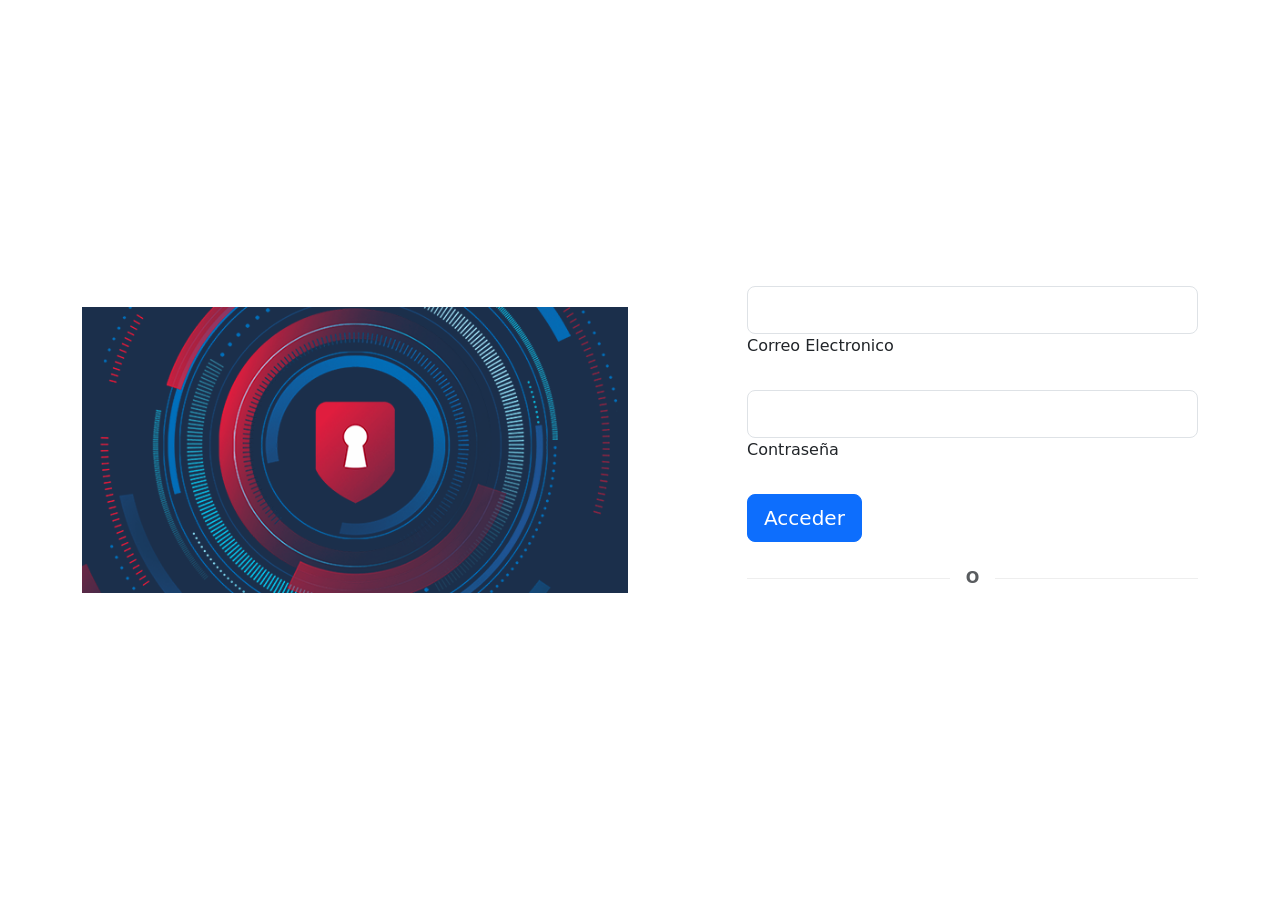
<file: google_api/index.html>
<!DOCTYPE html>
<html lang="es">

<head>
    <meta charset="UTF-8">
    <meta http-equiv="X-UA-Compatible" content="IE=edge">
    <meta name="viewport" content="width=device-width, initial-scale=1.0">
    <link href="https://cdn.jsdelivr.net/npm/bootstrap@5.1.3/dist/css/bootstrap.min.css" rel="stylesheet" integrity="sha384-1BmE4kWBq78iYhFldvKuhfTAU6auU8tT94WrHftjDbrCEXSU1oBoqyl2QvZ6jIW3" crossorigin="anonymous">
    <meta name="google-signin-client_id" content="535784351769-0h40j77tseej1p22reu49nvhbm9pjt1q.apps.googleusercontent.com">
    <link rel="stylesheet" href="src/css/app-login.css">
    <title>app</title>
</head>

<body>
    <section class="vh-100">
        <div class="container py-5 h-100">
            <div class="row d-flex align-items-center justify-content-center h-100">
                <div class="col-md-8 col-lg-7 col-xl-6">
                    <img src="src/images/login.png" class="img-fluid" alt="Phone image">
                </div>
                <div class="col-md-7 col-lg-5 col-xl-5 offset-xl-1">
                    <form>
                        <!-- Email input -->
                        <div class="form-outline mb-4">
                            <input type="email" id="form1Example13" class="form-control form-control-lg" />
                            <label class="form-label" for="form1Example13">Correo Electronico</label>
                        </div>

                        <!-- Password input -->
                        <div class="form-outline mb-4">
                            <input type="password" id="form1Example23" class="form-control form-control-lg" />
                            <label class="form-label" for="form1Example23">Contraseña</label>
                        </div>


                        <!-- Submit button -->
                        <button type="submit" class="btn btn-primary btn-lg btn-block">Acceder</button>

                        <div class="divider d-flex align-items-center my-4">
                            <p class="text-center fw-bold mx-3 mb-0 text-muted">O</p>
                        </div>

                        <div class="g-signin2" data-onsuccess="onSignIn"></div>
                        
                    </form>
                </div>
            </div>
        </div>
    </section>
    <script src="https://code.jquery.com/jquery-3.6.0.min.js" integrity="sha256-/xUj+3OJU5yExlq6GSYGSHk7tPXikynS7ogEvDej/m4=" crossorigin="anonymous"></script>
    <script src="https://apis.google.com/js/platform.js?onload=init" async defer></script>
    <script src="src/js/signin.js"></script>
    <script src="https://cdn.jsdelivr.net/npm/bootstrap@5.1.3/dist/js/bootstrap.bundle.min.js" integrity="sha384-ka7Sk0Gln4gmtz2MlQnikT1wXgYsOg+OMhuP+IlRH9sENBO0LRn5q+8nbTov4+1p" crossorigin="anonymous"></script>
</body>

</html>
</file>
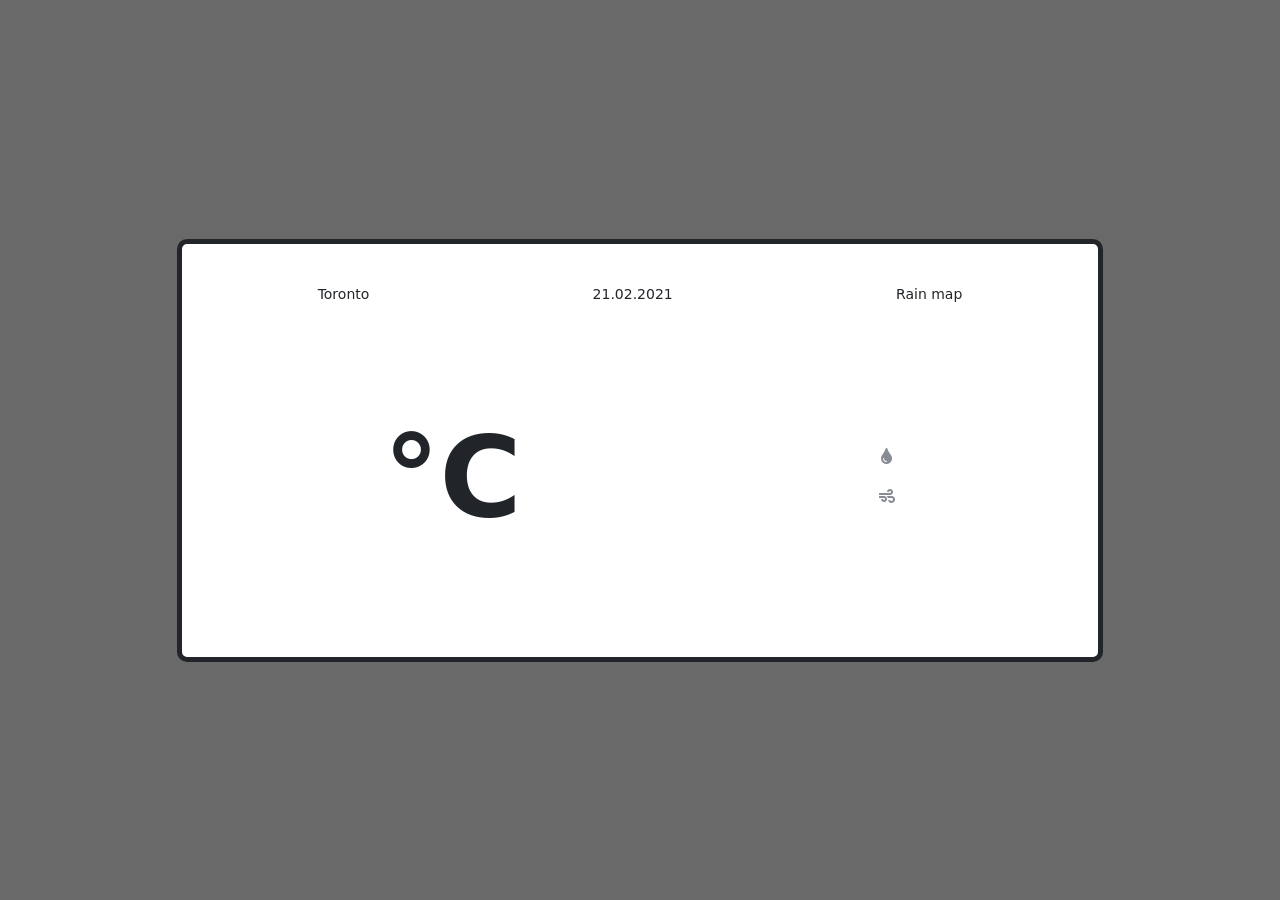
<file: weather_example/index.html>
<!DOCTYPE html>
<html>
    <head>
        <meta charset="utf-8">
        <meta name="viewport" content="width=device-width, initial-scale=1.0">
        <title>Clima</title>
        <link href="https://cdn.jsdelivr.net/npm/bootstrap@5.1.3/dist/css/bootstrap.min.css" rel="stylesheet" integrity="sha384-1BmE4kWBq78iYhFldvKuhfTAU6auU8tT94WrHftjDbrCEXSU1oBoqyl2QvZ6jIW3" crossorigin="anonymous"> 
        <link href="https://fonts.googleapis.com/css2?family=Roboto&display=swap" rel="stylesheet">
        <link rel="stylesheet" href="https://pro.fontawesome.com/releases/v5.10.0/css/all.css" integrity="sha384-AYmEC3Yw5cVb3ZcuHtOA93w35dYTsvhLPVnYs9eStHfGJvOvKxVfELGroGkvsg+p" crossorigin="anonymous"/>

    </head>
    <body onload="onLoad()">
        
        <section class="vh-100" style="background-color: #696969;">
            <div class="container py-5 h-100">
              <div class="row d-flex justify-content-center align-items-center h-100">
                <div class="col-md-12 col-xl-10">
          
                  <div class="card shadow-0 border border-dark border-5 text-dark" style="border-radius: 10px;">
                    <div class="card-body p-4">
          
                        <div class="row text-center">
                            <div class="d-flex justify-content-around mt-3">
                                <p id="location" class="small">Toronto</p>
                                <p id="date" class="small">21.02.2021</p>
                                <p id="description" class="small">Rain map</p>
                              </div>
                              <div class="d-flex justify-content-around align-items-center py-5 my-4">
                                <p class="fw-bold mb-0" style="font-size: 7rem;"><span id="temperature"></span>°C</p>
                                <div class="text-start">
                                  <div><i class="fas fa-tint fa-fw" style="color: #868B94;"></i><p id="humidity" class="h3 mb-3"></p></div>
                                  <div></i><i class="fas fa-wind fa-fw" style="color: #868B94;"></i><p id="pressure" class="small mb-0"></p></div>
                                  
                                </div>
                              </div>
                          </div>
          
                    </div>
                  </div>
          
                </div>
              </div>
            </div>
          </section>


        <script src="https://cdn.jsdelivr.net/npm/bootstrap@5.1.3/dist/js/bootstrap.bundle.min.js" integrity="sha384-ka7Sk0Gln4gmtz2MlQnikT1wXgYsOg+OMhuP+IlRH9sENBO0LRn5q+8nbTov4+1p" crossorigin="anonymous"></script>        
        <script src="index.js"></script>
    </body>
</html>
</file>
<file: google_api/src/css/app-login.css>
.divider:after,
.divider:before {
    content: "";
    flex: 1;
    height: 1px;
    background: #eee;
}
</file>
